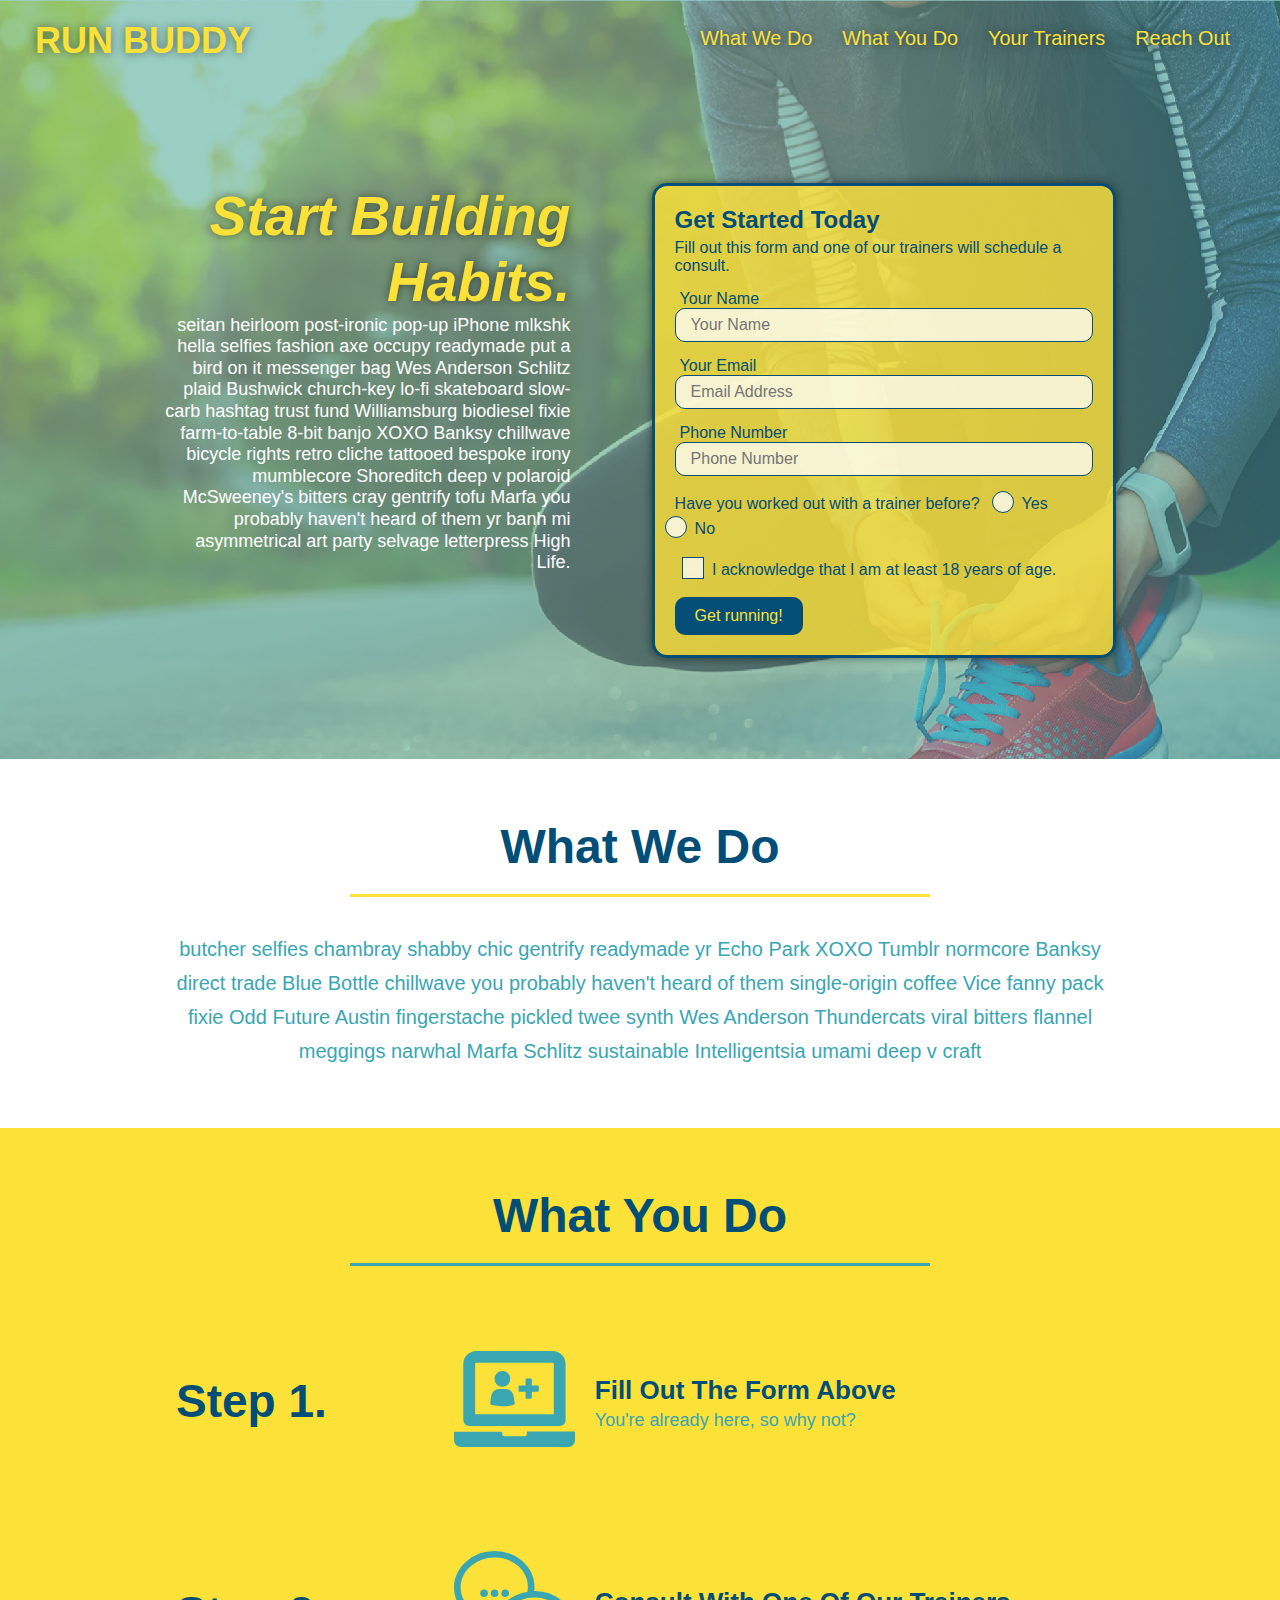
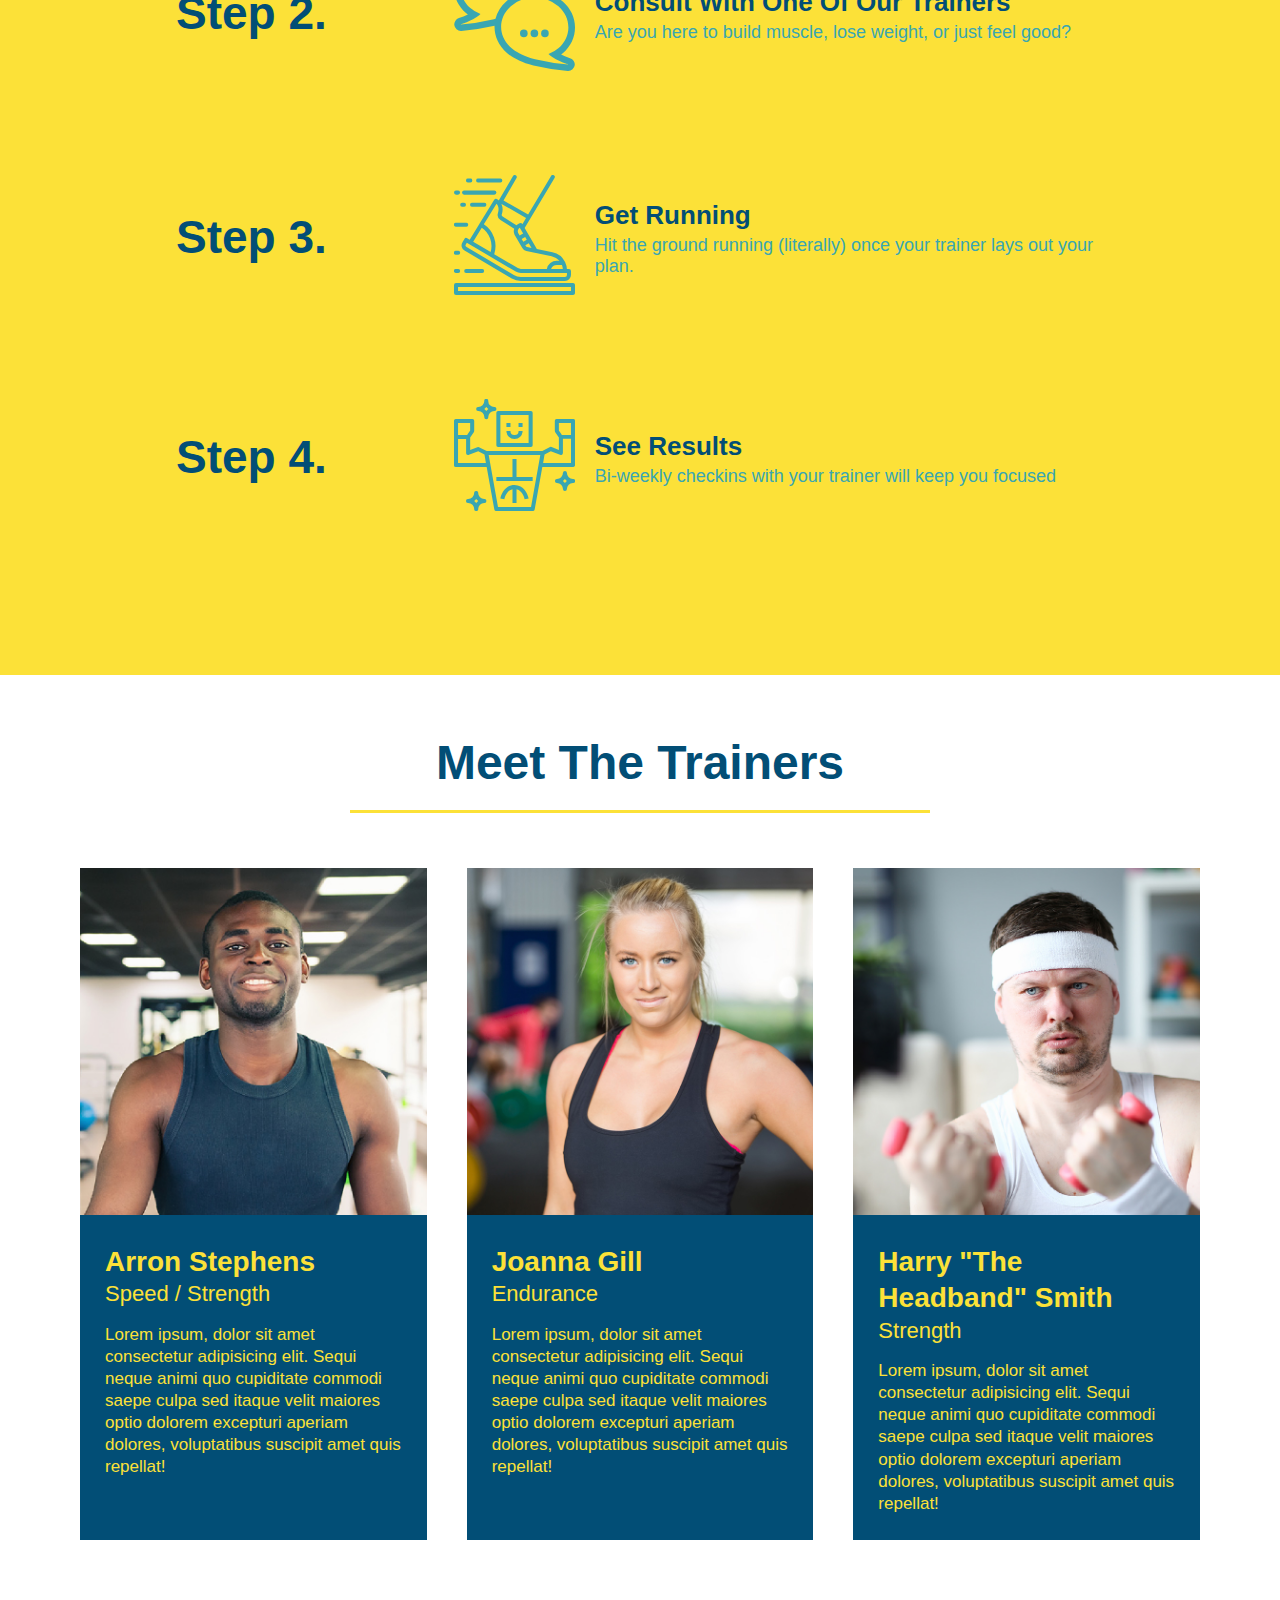
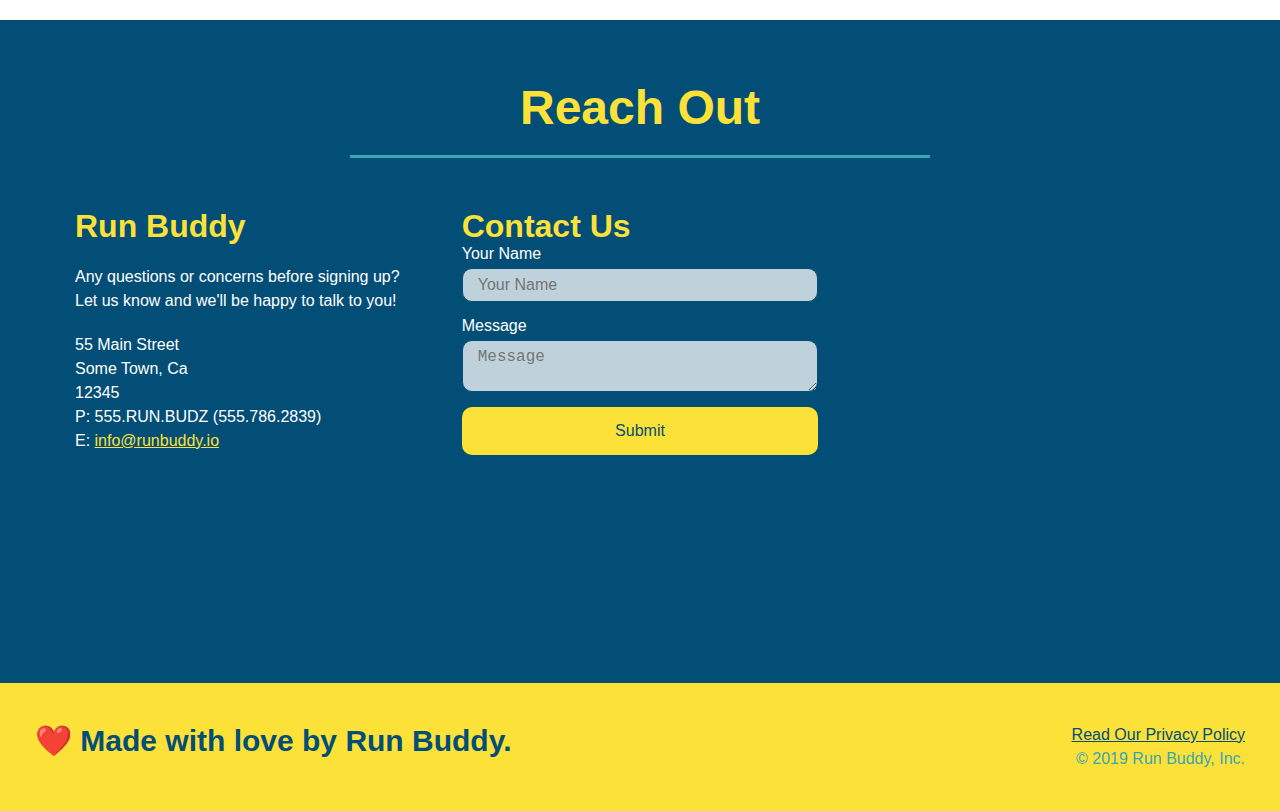
<file: index.html>
<!DOCTYPE html>
<html lang="en">
  <head>
    <meta charset="UTF-8" />
    <meta name="viewport" content="width=device-width, initial-scale=1.0" />
    <link rel="stylesheet" href="./assets/css/style.css">
    <title>Run Buddy</title>
  </head>
  <body>
    <!-- navigation tags - block level element -->
    <header>
      <h1>
        <a href="/">RUN BUDDY</a>
      </h1>
      <nav>
        <ul>
          <li>
            <a href="#what-we-do">What We Do</a>
          </li>
          <li>
            <a href="#what-you-do">What You Do</a>
          </li>
          <li>
            <a href="#your-trainers">Your Trainers</a>
          </li>
          <li>
            <a href="#reach-out">Reach Out</a>
          </li>
        </ul>
      </nav>
    </header>
    <!-- end navigation -->

    <!-- hero/jumbotron -->
    <section class="hero">
      <div class="hero-cta">
        <h2>Start Building Habits.</h2>
        <p>
          seitan heirloom post-ironic pop-up iPhone mlkshk hella selfies fashion axe occupy readymade put a bird on it
          messenger bag Wes Anderson Schlitz plaid Bushwick church-key lo-fi skateboard slow-carb hashtag trust fund
          Williamsburg biodiesel fixie farm-to-table 8-bit banjo XOXO Banksy chillwave bicycle rights retro cliche
          tattooed bespoke irony mumblecore Shoreditch deep v polaroid McSweeney's bitters cray gentrify tofu Marfa you
          probably haven't heard of them yr banh mi asymmetrical art party selvage letterpress High Life.
        </p>
      </div>

      <div class="hero-form">
        <h3>Get Started Today</h3>
        <p>Fill out this form and one of our trainers will schedule a consult.</p>
        <form>
          <label for="name">Your Name</label>
          <input type="text" placeholder="Your Name" id="name" name="name" class="form-input" />
          <label for="email">Your Email</label>
          <input type="email" placeholder="Email Address" id="email" name="email" class="form-input" />
          <label for="phone">Phone Number</label>
          <input type="tel" placeholder="Phone Number" name="phone" id="phone" class="form-input" />
          <p>
            Have you worked out with a trainer before?
            <span class="radio-wrapper">
              <input type="radio" name="trainer-confirm" id="trainer-yes" />
              <label for="trainer-yes">Yes</label>
            </span>
            <span class="radio-wrapper">
              <input type="radio" name="trainer-confirm" id="trainer-no" />
              <label for="trainer-no">No</label>
            </span>
          </p>
          <p>
            <span class="checkbox-wrapper">
              <input type="checkbox" name="checkpoint1" id="checkbox" />
              <label for="checkbox">I acknowledge that I am at least 18 years of age.</label>
            </span>
          </p>
          <button type="submit">
            Get running!
          </button>
        </form>
      </div>
    </section>
    <!-- end header -->

    <!-- "what we do" start - <section> -->
    <section id="what-we-do" class="intro">
      <div class="flex-row">
        <h2 class="section-title primary-border">
          What We Do
        </h2>
      </div>
      <div class="flex-row">
        <p>
          butcher selfies chambray shabby chic gentrify readymade yr Echo Park XOXO Tumblr normcore Banksy direct trade  Blue Bottle chillwave you probably haven't heard of them single-origin coffee Vice fanny pack fixie Odd Future Austin fingerstache pickled twee synth Wes Anderson Thundercats viral bitters flannel meggings narwhal Marfa Schlitz sustainable Intelligentsia umami deep v craft
        </p>
      </div>
    </section>
    <!-- end "what we do" -->

    <!-- "what you do" start -->
    <section id="what-you-do" class="steps">
      <div class="flex-row">
        <h2 class="section-title secondary-border">
          What You Do
        </h2> 
      </div>
      <div class="step">
        <h3>Step 1.</h3>
        <div class="step-info">
          <div class="step-img">
            <img src="./assets/images/step-1.svg" alt="" />
          </div>
          <div class="step-text">
            <h4>Fill Out The Form Above</h4>
            <p>You're already here, so why not?</p>
          </div>
        </div>
      </div>
      <div class="step">
        <h3>Step 2.</h3>
        <div class="step-info">
          <div class="step-img">
            <img src="./assets/images/step-2.svg" alt="" />
          </div>
          <div class="step-text">
            <h4>Consult With One Of Our Trainers</h4>
            <p>Are you here to build muscle, lose weight, or just feel good?</p>
          </div>
        </div>
      </div>
      <div class="step">
        <h3>Step 3.</h3>
        <div class="step-info">
          <div class="step-img">
            <img src="./assets/images/step-3.svg" alt="" />
          </div>
          <div class="step-text">
            <h4>Get Running</h4>
            <p>Hit the ground running (literally) once your trainer lays out your plan.</p>
          </div>
        </div>
      </div>
      <div class="step">
        <h3>Step 4.</h3>
        <div class="step-info">
          <div class="step-img">
            <img src="./assets/images/step-4.svg" alt="" />
          </div>
          <div class="step-text">
            <h4>See Results</h4>
            <p>Bi-weekly checkins with your trainer will keep you focused</p>
          </div>
        </div>
      </div>
    </section>
    <!-- "what you do" end -->

    <!-- "meet the trainers" start -->
    <section id="your-trainers">
      <div class="flex-row">
        <h2 class="section-title primary-border">
          Meet The Trainers
        </h2>
      </div>

      <div class="trainers">
        <article class="trainer">
          <img src="./assets/images/trainer-1.jpg" alt="Arron Stephens in his workout clothes, ready to pump iron" />
          <div class="trainer-bio">
            <h3 class="trainer-name">Arron Stephens</h3>
            <h4 class="trainer-role">Speed / Strength</h4>
            <p>Lorem ipsum, dolor sit amet consectetur adipisicing elit. Sequi neque animi quo cupiditate commodi saepe culpa sed itaque velit maiores optio dolorem excepturi aperiam dolores, voluptatibus suscipit amet quis repellat!</p>
          </div>
        </article>

        <article class="trainer">
          <img src="./assets/images/trainer-2.jpg" alt="Joanna Gill cooling off after a work out" />
          <div class="trainer-bio">
            <h3 class="trainer-name">Joanna Gill</h3>
            <h4 class="trainer-role">Endurance</h4>
            <p>Lorem ipsum, dolor sit amet consectetur adipisicing elit. Sequi neque animi quo cupiditate commodi saepe culpa sed itaque velit maiores optio dolorem excepturi aperiam dolores, voluptatibus suscipit amet quis repellat!</p>
            </div>
          </article>

        <article class="trainer">
          <img src="./assets/images/trainer-3.jpg" alt="Harry Smith wearing a headband and lifting comically small pink weights" />
          <div class="trainer-bio">
            <h3 class="trainer-name">Harry "The Headband" Smith</h3>
            <h4 class="trainer-role">Strength</h4>
            <p>Lorem ipsum, dolor sit amet consectetur adipisicing elit. Sequi neque animi quo cupiditate commodi saepe culpa sed itaque velit maiores optio dolorem excepturi aperiam dolores, voluptatibus suscipit amet quis repellat!</p>
          </div>
        </article>
      </div>
    </section>
    <!-- "meet the trainers" end -->

    <!-- "reach out" start -->
    <section id="reach-out" class="contact">
      <div class="flex-row">
        <h2 class="section-title secondary-border">
          Reach Out
        </h2>
      </div>

      <div class="contact-info">
        <div>
          <h3>Run Buddy</h3>
          <p>
            Any questions or concerns before signing up? 
            <br/>
            Let us know and we'll be happy to talk to you!
          </p>

          <address>
            55 Main Street <br/>
            Some Town, Ca <br/>
            12345<br/>
            P: 555.RUN.BUDZ (555.786.2839)<br/>
            E: <a href="mailto:info@runbuddy.io">info@runbuddy.io</a>
          </address>
          
        </div>

        <div class="contact-form">
          <h3>Contact Us</h3>
          <form>
            <label for="contact-name">Your Name</label>
            <input type="text" id="contact-name" placeholder="Your Name" />
        
            <label for="contact-message">Message</label>
            <textarea id="contact-message" placeholder="Message"></textarea>
        
            <button type="submit">Submit</button>
          </form>
        </div>
        
        <iframe
          src="https://www.google.com/maps/embed?pb=!1m14!1m12!1m3!1d12182.30520634488!2d-74.0652613!3d40.2407219!2m3!1f0!2f0!3f0!3m2!1i1024!2i768!4f13.1!5e0!3m2!1sen!2sus!4v1561060983193!5m2!1sen!2sus"
          frameborder="0" style="border:0" allowfullscreen>
        </iframe>
      </div>
    </section>
    <!-- "reach out" end -->

    <!-- footer -->
    <footer>
      <h2>❤️ Made with love by Run Buddy.</h2>
      <div>
        <a href="./privacy-policy.html">Read Our Privacy Policy</a><br/>
        &copy; 2019 Run Buddy, Inc.
      </div>
    </footer>
    <!-- footer end -->
  </body>
</html>
</file>
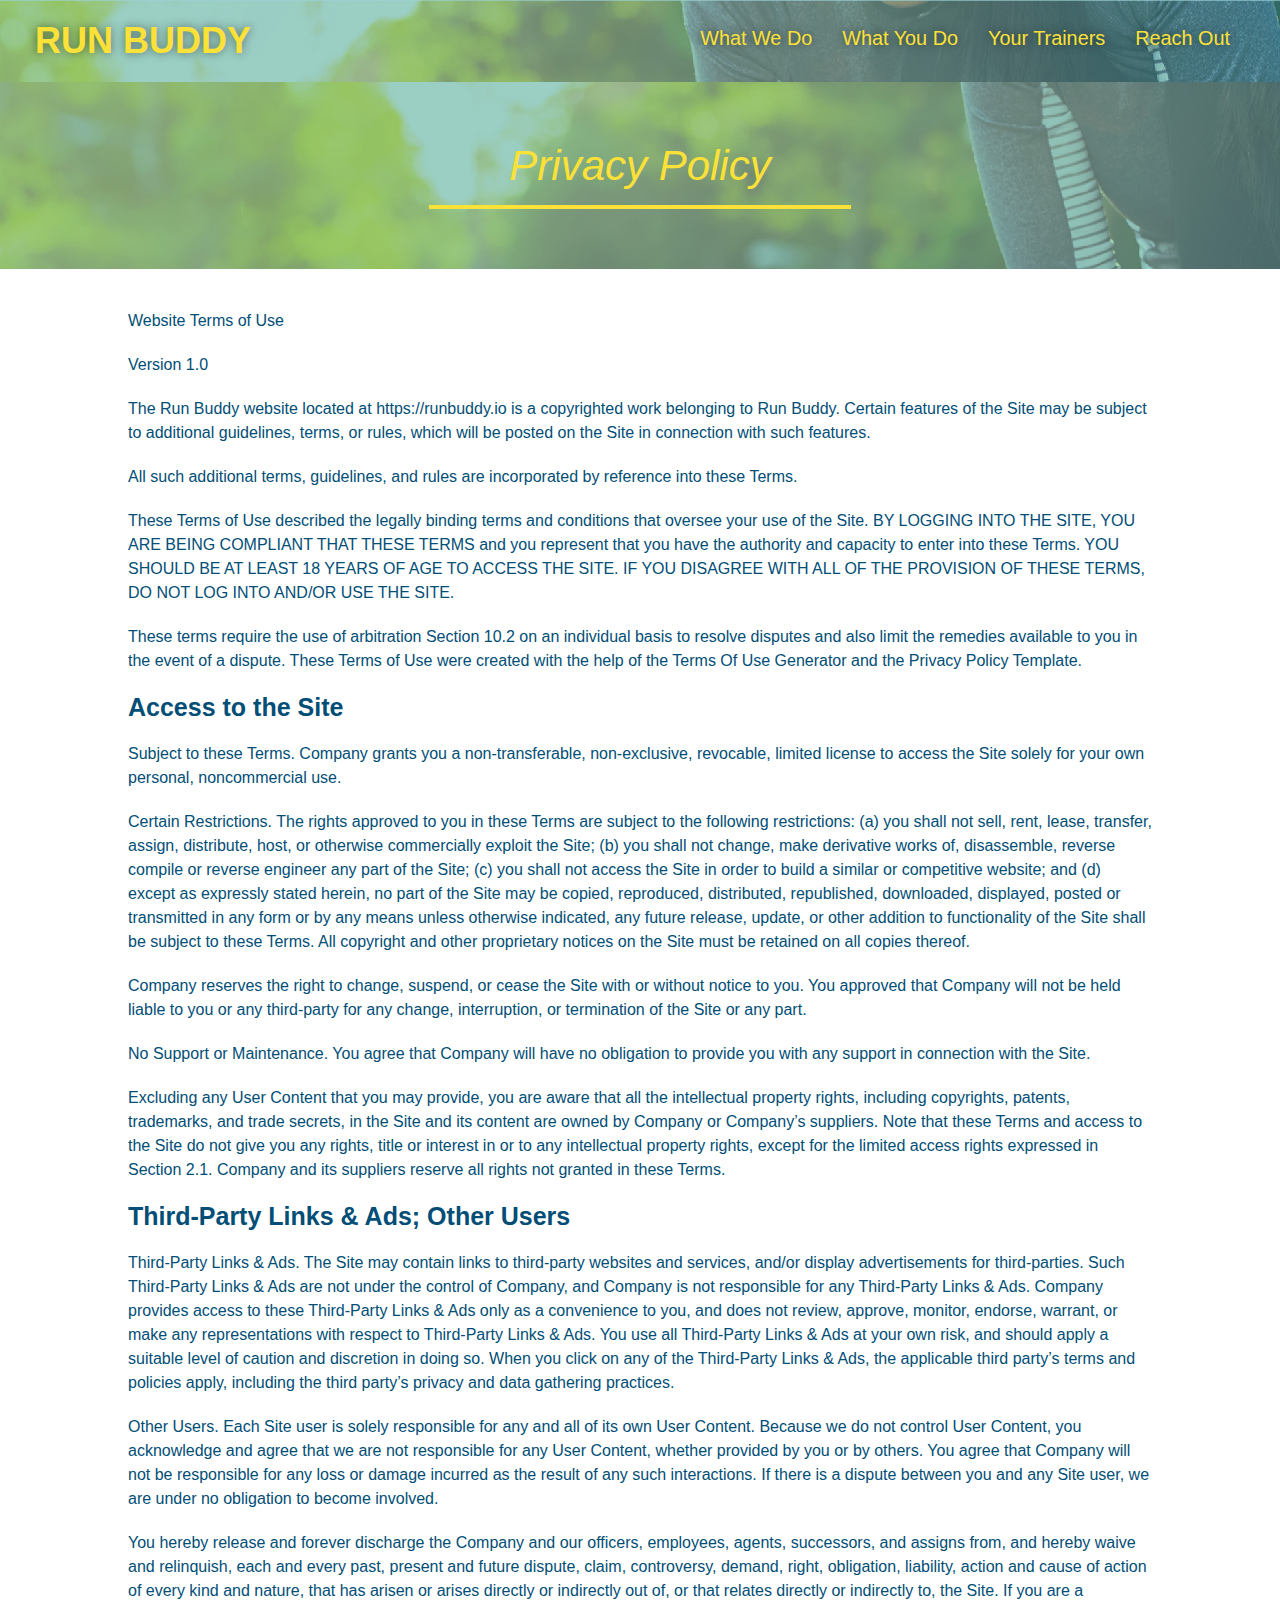
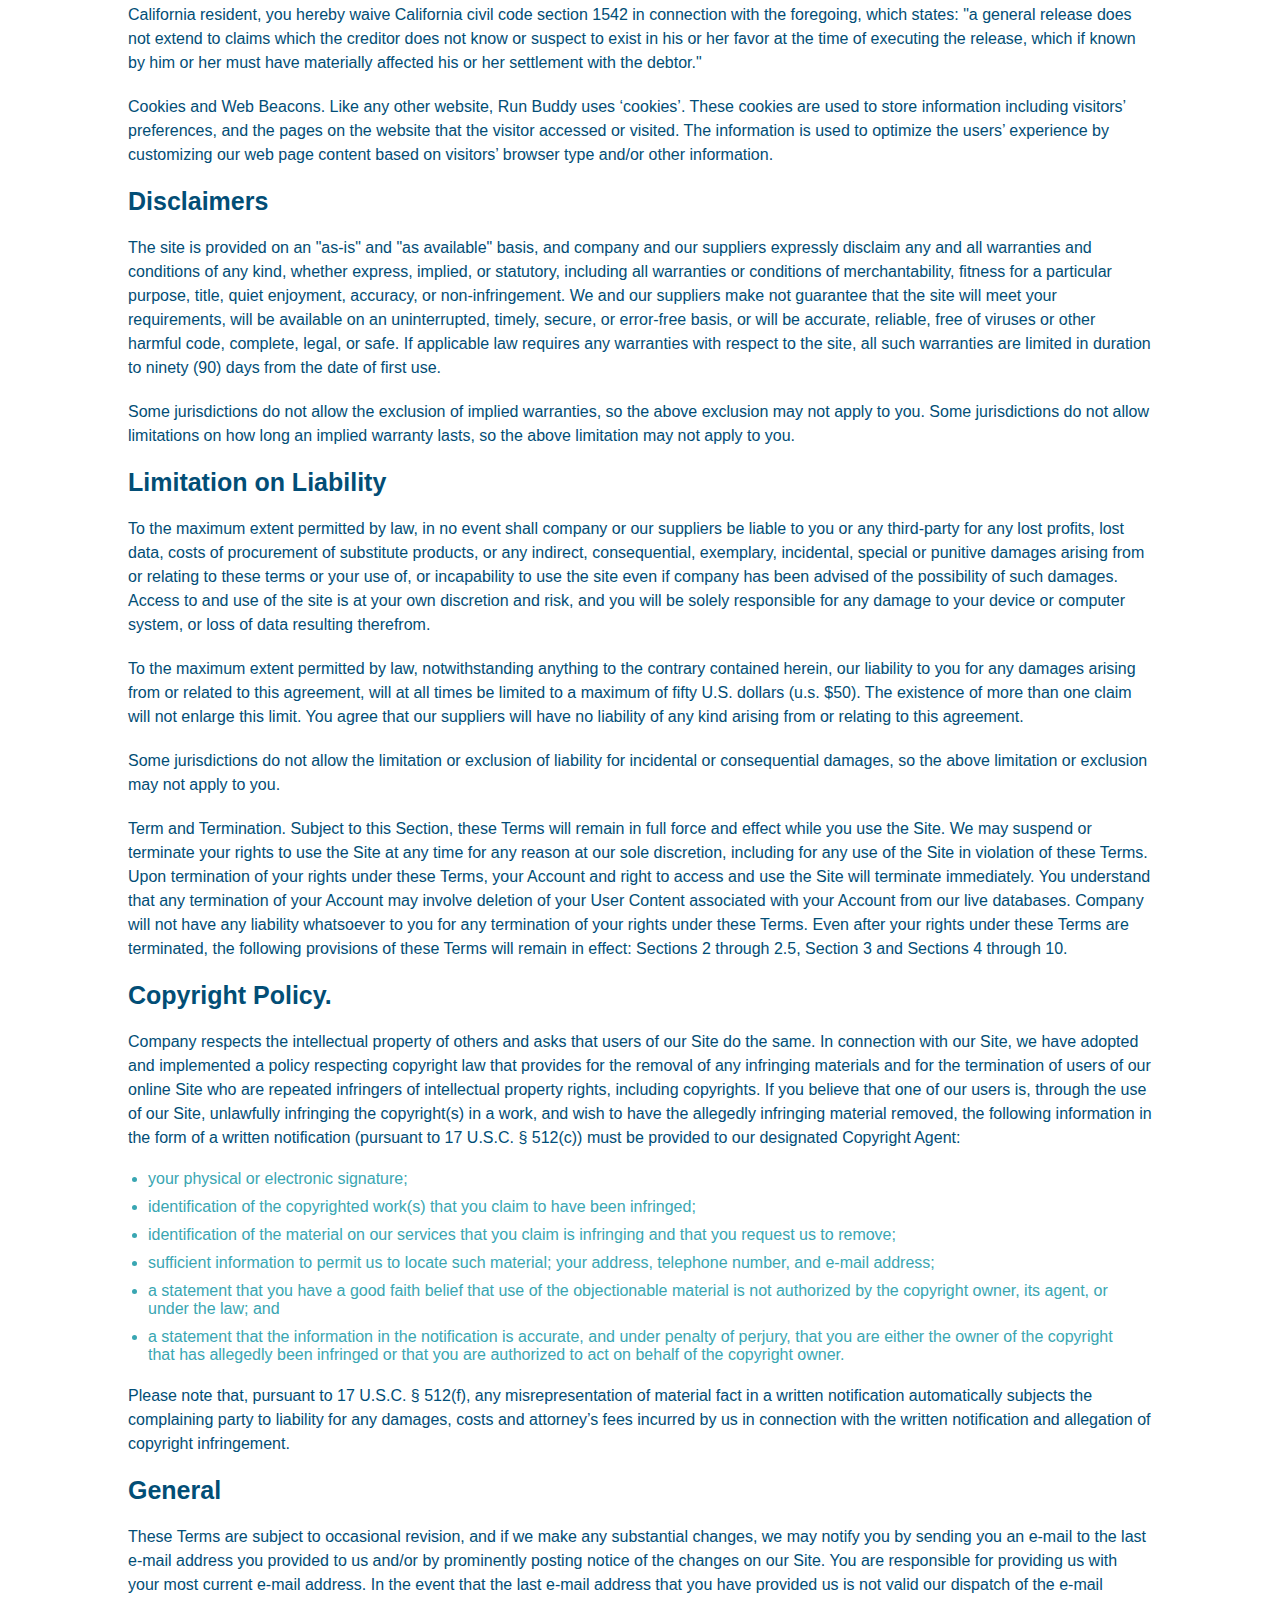
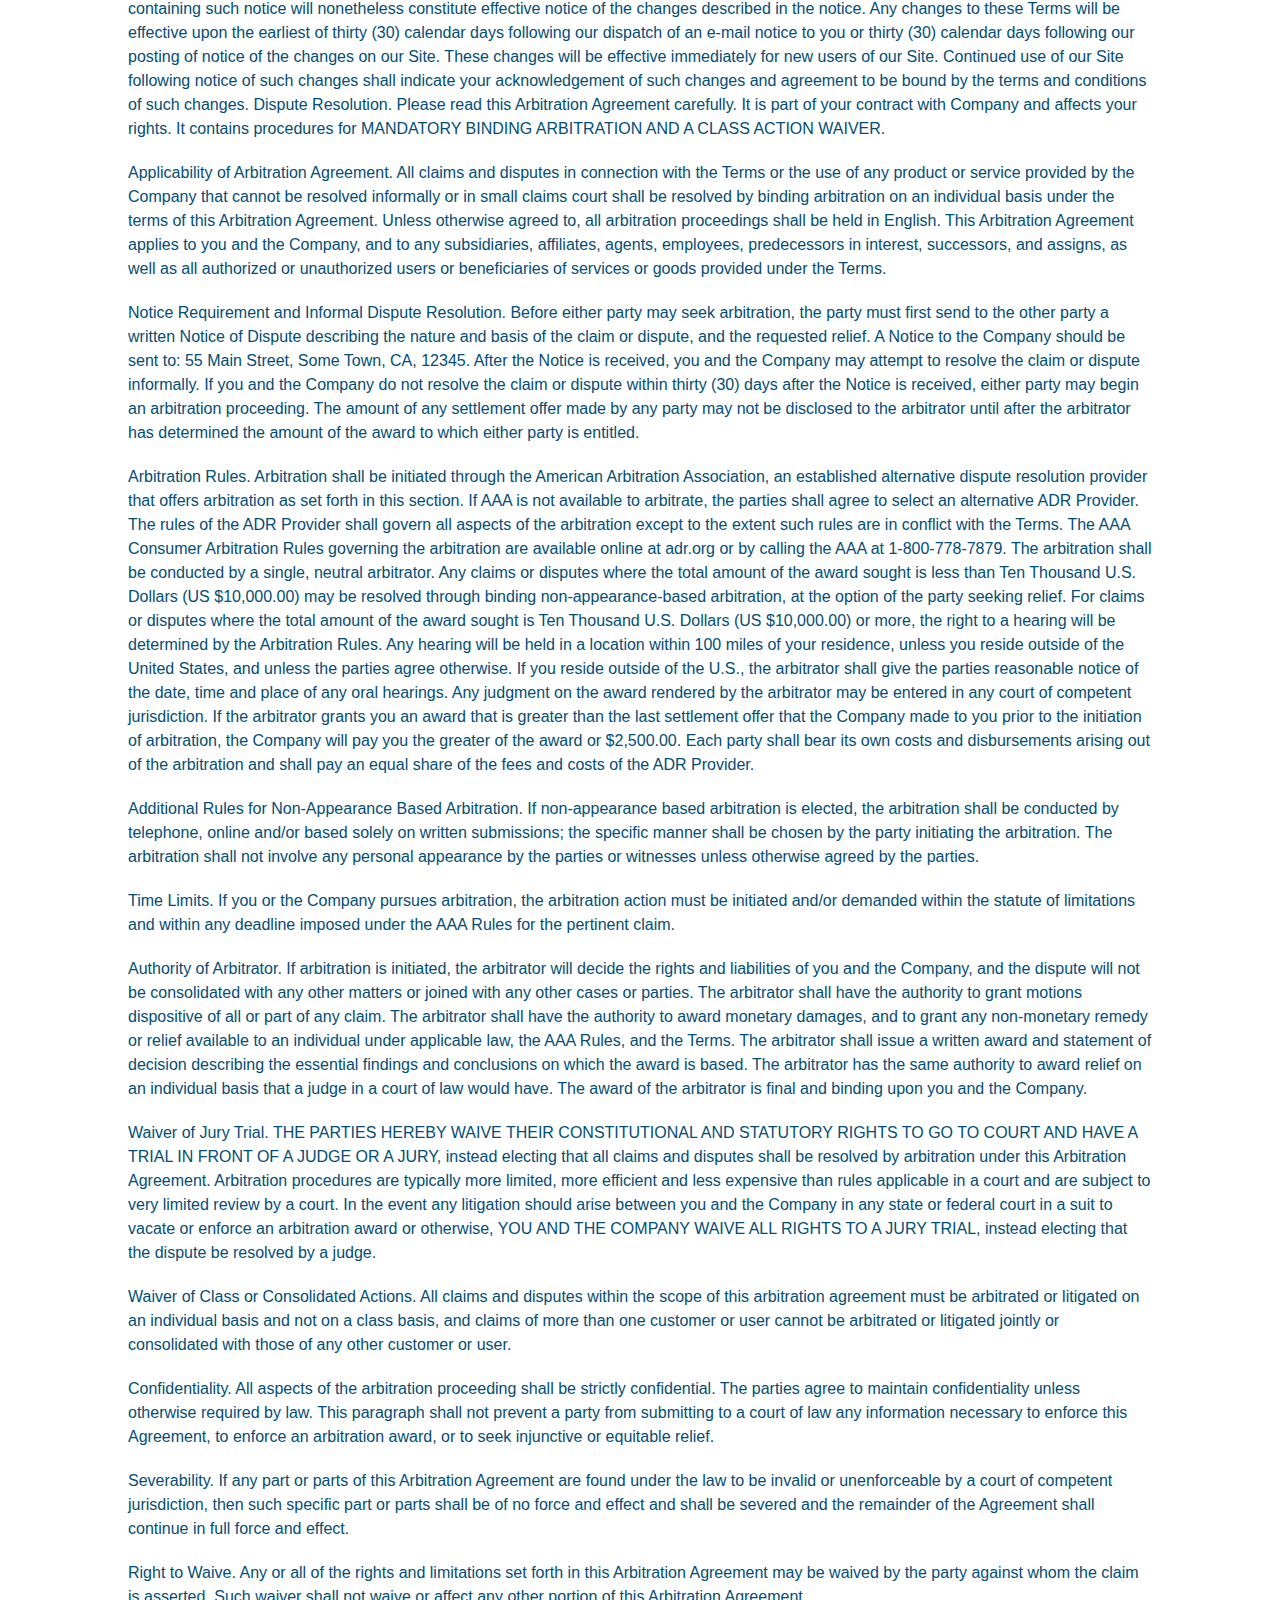
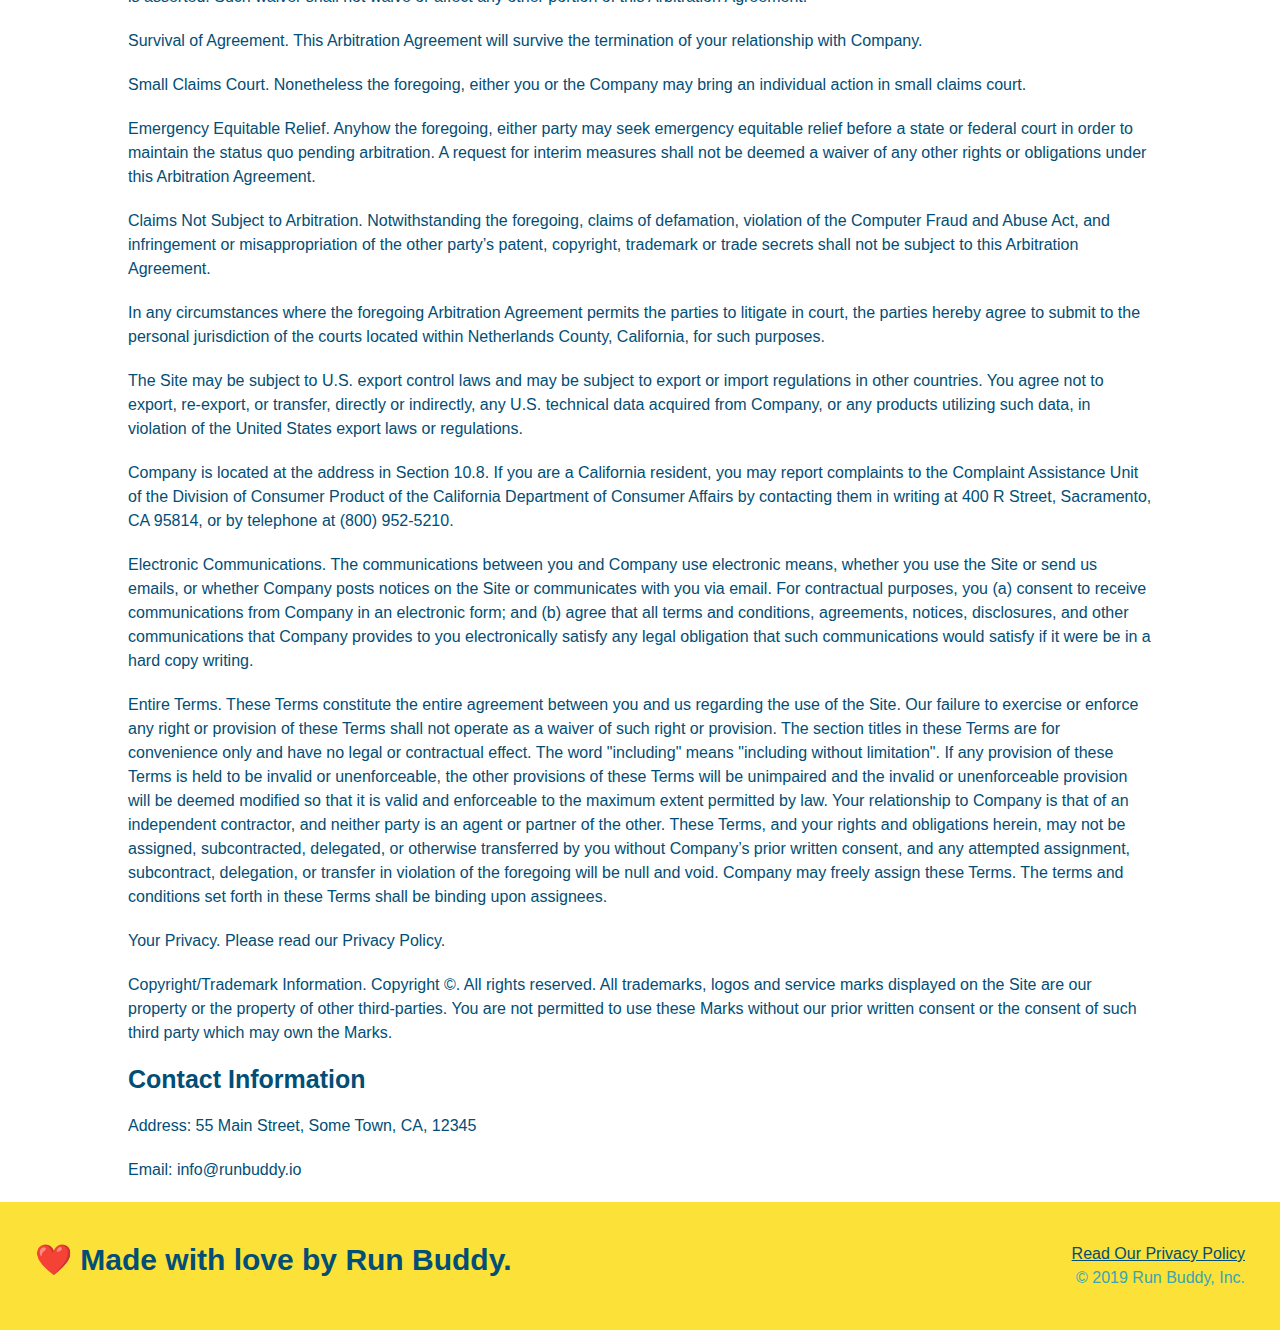
<file: privacy-policy.html>
<!DOCTYPE html>
<html lang="en">
  <head>
    <meta charset="UTF-8" />
    <meta name="viewport" content="width=device-width, initial-scale=1.0" />
    <link rel="stylesheet" href="./assets/css/style.css" />
    <link rel="stylesheet" href="./assets/css/secondary-styles.css" />
    <title>Run Buddy - Privacy Policy</title>
  </head>
  <body>
    <header>
      <h1>
        <a href="./index.html">RUN BUDDY</a>
      </h1>
      <nav>
        <ul>
          <li>
            <a href="./index.html#what-we-do">What We Do</a>
          </li>
          <li>
            <a href="./index.html#what-you-do">What You Do</a>
          </li>
          <li>
            <a href="./index.html#your-trainers">Your Trainers</a>
          </li>
          <li>
            <a href="./index.html#reach-out">Reach Out</a>
          </li>
        </ul>
      </nav>
    </header>
    <!-- end navigation -->

    <!-- hero/jumbotron -->
    <section class="hero">
      <h2 class="page-title">
        Privacy Policy
      </h2>
    </section>

    <!-- body copy -->
    <article class="secondary-content">
      <p>
        Website Terms of Use
      </p>

      <p>
        Version 1.0
      </p>

      <p>
        The Run Buddy website located at https://runbuddy.io is a copyrighted work belonging to Run Buddy. Certain
        features of the Site may be subject to additional guidelines, terms, or rules, which will be posted on the Site
        in connection with such features.
      </p>

      <p>
        All such additional terms, guidelines, and rules are incorporated by reference into these Terms.
      </p>

      <p>
        These Terms of Use described the legally binding terms and conditions that oversee your use of the Site. BY
        LOGGING INTO THE SITE, YOU ARE BEING COMPLIANT THAT THESE TERMS and you represent that you have the authority
        and capacity to enter into these Terms. YOU SHOULD BE AT LEAST 18 YEARS OF AGE TO ACCESS THE SITE. IF YOU
        DISAGREE WITH ALL OF THE PROVISION OF THESE TERMS, DO NOT LOG INTO AND/OR USE THE SITE.
      </p>

      <p>
        These terms require the use of arbitration Section 10.2 on an individual basis to resolve disputes and also
        limit the remedies available to you in the event of a dispute. These Terms of Use were created with the help of
        the Terms Of Use Generator and the Privacy Policy Template.
      </p>

      <h3>
        Access to the Site
      </h3>

      <p>
        Subject to these Terms. Company grants you a non-transferable, non-exclusive, revocable, limited license to
        access the Site solely for your own personal, noncommercial use.
      </p>

      <p>
        Certain Restrictions. The rights approved to you in these Terms are subject to the following restrictions: (a)
        you shall not sell, rent, lease, transfer, assign, distribute, host, or otherwise commercially exploit the Site;
        (b) you shall not change, make derivative works of, disassemble, reverse compile or reverse engineer any part of
        the Site; (c) you shall not access the Site in order to build a similar or competitive website; and (d) except
        as expressly stated herein, no part of the Site may be copied, reproduced, distributed, republished, downloaded,
        displayed, posted or transmitted in any form or by any means unless otherwise indicated, any future release,
        update, or other addition to functionality of the Site shall be subject to these Terms. All copyright and other
        proprietary notices on the Site must be retained on all copies thereof.
      </p>

      <p>
        Company reserves the right to change, suspend, or cease the Site with or without notice to you. You approved
        that Company will not be held liable to you or any third-party for any change, interruption, or termination of
        the Site or any part.
      </p>

      <p>
        No Support or Maintenance. You agree that Company will have no obligation to provide you with any support in
        connection with the Site.
      </p>

      <p>
        Excluding any User Content that you may provide, you are aware that all the intellectual property rights,
        including copyrights, patents, trademarks, and trade secrets, in the Site and its content are owned by Company
        or Company’s suppliers. Note that these Terms and access to the Site do not give you any rights, title or
        interest in or to any intellectual property rights, except for the limited access rights expressed in Section
        2.1. Company and its suppliers reserve all rights not granted in these Terms.
      </p>

      <h3>
        Third-Party Links & Ads; Other Users
      </h3>

      <p>
        Third-Party Links & Ads. The Site may contain links to third-party websites and services, and/or display
        advertisements for third-parties. Such Third-Party Links & Ads are not under the control of Company, and Company
        is not responsible for any Third-Party Links & Ads. Company provides access to these Third-Party Links & Ads
        only as a convenience to you, and does not review, approve, monitor, endorse, warrant, or make any
        representations with respect to Third-Party Links & Ads. You use all Third-Party Links & Ads at your own risk,
        and should apply a suitable level of caution and discretion in doing so. When you click on any of the
        Third-Party Links & Ads, the applicable third party’s terms and policies apply, including the third party’s
        privacy and data gathering practices.
      </p>

      <p>
        Other Users. Each Site user is solely responsible for any and all of its own User Content. Because we do not
        control User Content, you acknowledge and agree that we are not responsible for any User Content, whether
        provided by you or by others. You agree that Company will not be responsible for any loss or damage incurred as
        the result of any such interactions. If there is a dispute between you and any Site user, we are under no
        obligation to become involved.
      </p>

      <p>
        You hereby release and forever discharge the Company and our officers, employees, agents, successors, and
        assigns from, and hereby waive and relinquish, each and every past, present and future dispute, claim,
        controversy, demand, right, obligation, liability, action and cause of action of every kind and nature, that has
        arisen or arises directly or indirectly out of, or that relates directly or indirectly to, the Site. If you are
        a California resident, you hereby waive California civil code section 1542 in connection with the foregoing,
        which states: "a general release does not extend to claims which the creditor does not know or suspect to exist
        in his or her favor at the time of executing the release, which if known by him or her must have materially
        affected his or her settlement with the debtor."
      </p>

      <p>
        Cookies and Web Beacons. Like any other website, Run Buddy uses ‘cookies’. These cookies are used to store
        information including visitors’ preferences, and the pages on the website that the visitor accessed or visited.
        The information is used to optimize the users’ experience by customizing our web page content based on visitors’
        browser type and/or other information.
      </p>

      <h3>
        Disclaimers
      </h3>

      <p>
        The site is provided on an "as-is" and "as available" basis, and company and our suppliers expressly disclaim
        any and all warranties and conditions of any kind, whether express, implied, or statutory, including all
        warranties or conditions of merchantability, fitness for a particular purpose, title, quiet enjoyment, accuracy,
        or non-infringement. We and our suppliers make not guarantee that the site will meet your requirements, will be
        available on an uninterrupted, timely, secure, or error-free basis, or will be accurate, reliable, free of
        viruses or other harmful code, complete, legal, or safe. If applicable law requires any warranties with respect
        to the site, all such warranties are limited in duration to ninety (90) days from the date of first use.
      </p>

      <p>
        Some jurisdictions do not allow the exclusion of implied warranties, so the above exclusion may not apply to
        you. Some jurisdictions do not allow limitations on how long an implied warranty lasts, so the above limitation
        may not apply to you.
      </p>

      <h3>
        Limitation on Liability
      </h3>

      <p>
        To the maximum extent permitted by law, in no event shall company or our suppliers be liable to you or any
        third-party for any lost profits, lost data, costs of procurement of substitute products, or any indirect,
        consequential, exemplary, incidental, special or punitive damages arising from or relating to these terms or
        your use of, or incapability to use the site even if company has been advised of the possibility of such
        damages. Access to and use of the site is at your own discretion and risk, and you will be solely responsible
        for any damage to your device or computer system, or loss of data resulting therefrom.
      </p>

      <p>
        To the maximum extent permitted by law, notwithstanding anything to the contrary contained herein, our liability
        to you for any damages arising from or related to this agreement, will at all times be limited to a maximum of
        fifty U.S. dollars (u.s. $50). The existence of more than one claim will not enlarge this limit. You agree that
        our suppliers will have no liability of any kind arising from or relating to this agreement.
      </p>

      <p>
        Some jurisdictions do not allow the limitation or exclusion of liability for incidental or consequential
        damages, so the above limitation or exclusion may not apply to you.
      </p>

      <p>
        Term and Termination. Subject to this Section, these Terms will remain in full force and effect while you use
        the Site. We may suspend or terminate your rights to use the Site at any time for any reason at our sole
        discretion, including for any use of the Site in violation of these Terms. Upon termination of your rights under
        these Terms, your Account and right to access and use the Site will terminate immediately. You understand that
        any termination of your Account may involve deletion of your User Content associated with your Account from our
        live databases. Company will not have any liability whatsoever to you for any termination of your rights under
        these Terms. Even after your rights under these Terms are terminated, the following provisions of these Terms
        will remain in effect: Sections 2 through 2.5, Section 3 and Sections 4 through 10.
      </p>

      <h3>
        Copyright Policy.
      </h3>

      <p>
        Company respects the intellectual property of others and asks that users of our Site do the same. In connection
        with our Site, we have adopted and implemented a policy respecting copyright law that provides for the removal
        of any infringing materials and for the termination of users of our online Site who are repeated infringers of
        intellectual property rights, including copyrights. If you believe that one of our users is, through the use of
        our Site, unlawfully infringing the copyright(s) in a work, and wish to have the allegedly infringing material
        removed, the following information in the form of a written notification (pursuant to 17 U.S.C. § 512(c)) must
        be provided to our designated Copyright Agent:
      </p>

      <ul>
        <li>
          your physical or electronic signature;
        </li>
        <li>
          identification of the copyrighted work(s) that you claim to have been infringed;
        </li>
        <li>
          identification of the material on our services that you claim is infringing and that you request us to remove;
        </li>
        <li>
          sufficient information to permit us to locate such material; your address, telephone number, and e-mail
          address;
        </li>
        <li>
          a statement that you have a good faith belief that use of the objectionable material is not authorized by the
          copyright owner, its agent, or under the law; and
        </li>
        <li>
          a statement that the information in the notification is accurate, and under penalty of perjury, that you are
          either the owner of the copyright that has allegedly been infringed or that you are authorized to act on
          behalf of the copyright owner.
        </li>
      </ul>

      <p>
        Please note that, pursuant to 17 U.S.C. § 512(f), any misrepresentation of material fact in a written
        notification automatically subjects the complaining party to liability for any damages, costs and attorney’s
        fees incurred by us in connection with the written notification and allegation of copyright infringement.
      </p>

      <h3>
        General
      </h3>

      <p>
        These Terms are subject to occasional revision, and if we make any substantial changes, we may notify you by
        sending you an e-mail to the last e-mail address you provided to us and/or by prominently posting notice of the
        changes on our Site. You are responsible for providing us with your most current e-mail address. In the event
        that the last e-mail address that you have provided us is not valid our dispatch of the e-mail containing such
        notice will nonetheless constitute effective notice of the changes described in the notice. Any changes to these
        Terms will be effective upon the earliest of thirty (30) calendar days following our dispatch of an e-mail
        notice to you or thirty (30) calendar days following our posting of notice of the changes on our Site. These
        changes will be effective immediately for new users of our Site. Continued use of our Site following notice of
        such changes shall indicate your acknowledgement of such changes and agreement to be bound by the terms and
        conditions of such changes. Dispute Resolution. Please read this Arbitration Agreement carefully. It is part of
        your contract with Company and affects your rights. It contains procedures for MANDATORY BINDING ARBITRATION AND
        A CLASS ACTION WAIVER.
      </p>

      <p>
        Applicability of Arbitration Agreement. All claims and disputes in connection with the Terms or the use of any
        product or service provided by the Company that cannot be resolved informally or in small claims court shall be
        resolved by binding arbitration on an individual basis under the terms of this Arbitration Agreement. Unless
        otherwise agreed to, all arbitration proceedings shall be held in English. This Arbitration Agreement applies to
        you and the Company, and to any subsidiaries, affiliates, agents, employees, predecessors in interest,
        successors, and assigns, as well as all authorized or unauthorized users or beneficiaries of services or goods
        provided under the Terms.
      </p>

      <p>
        Notice Requirement and Informal Dispute Resolution. Before either party may seek arbitration, the party must
        first send to the other party a written Notice of Dispute describing the nature and basis of the claim or
        dispute, and the requested relief. A Notice to the Company should be sent to: 55 Main Street, Some Town, CA,
        12345. After the Notice is received, you and the Company may attempt to resolve the claim or dispute informally.
        If you and the Company do not resolve the claim or dispute within thirty (30) days after the Notice is received,
        either party may begin an arbitration proceeding. The amount of any settlement offer made by any party may not
        be disclosed to the arbitrator until after the arbitrator has determined the amount of the award to which either
        party is entitled.
      </p>

      <p>
        Arbitration Rules. Arbitration shall be initiated through the American Arbitration Association, an established
        alternative dispute resolution provider that offers arbitration as set forth in this section. If AAA is not
        available to arbitrate, the parties shall agree to select an alternative ADR Provider. The rules of the ADR
        Provider shall govern all aspects of the arbitration except to the extent such rules are in conflict with the
        Terms. The AAA Consumer Arbitration Rules governing the arbitration are available online at adr.org or by
        calling the AAA at 1-800-778-7879. The arbitration shall be conducted by a single, neutral arbitrator. Any
        claims or disputes where the total amount of the award sought is less than Ten Thousand U.S. Dollars (US
        $10,000.00) may be resolved through binding non-appearance-based arbitration, at the option of the party seeking
        relief. For claims or disputes where the total amount of the award sought is Ten Thousand U.S. Dollars (US
        $10,000.00) or more, the right to a hearing will be determined by the Arbitration Rules. Any hearing will be
        held in a location within 100 miles of your residence, unless you reside outside of the United States, and
        unless the parties agree otherwise. If you reside outside of the U.S., the arbitrator shall give the parties
        reasonable notice of the date, time and place of any oral hearings. Any judgment on the award rendered by the
        arbitrator may be entered in any court of competent jurisdiction. If the arbitrator grants you an award that is
        greater than the last settlement offer that the Company made to you prior to the initiation of arbitration, the
        Company will pay you the greater of the award or $2,500.00. Each party shall bear its own costs and
        disbursements arising out of the arbitration and shall pay an equal share of the fees and costs of the ADR
        Provider.
      </p>

      <p>
        Additional Rules for Non-Appearance Based Arbitration. If non-appearance based arbitration is elected, the
        arbitration shall be conducted by telephone, online and/or based solely on written submissions; the specific
        manner shall be chosen by the party initiating the arbitration. The arbitration shall not involve any personal
        appearance by the parties or witnesses unless otherwise agreed by the parties.
      </p>

      <p>
        Time Limits. If you or the Company pursues arbitration, the arbitration action must be initiated and/or demanded
        within the statute of limitations and within any deadline imposed under the AAA Rules for the pertinent claim.
      </p>

      <p>
        Authority of Arbitrator. If arbitration is initiated, the arbitrator will decide the rights and liabilities of
        you and the Company, and the dispute will not be consolidated with any other matters or joined with any other
        cases or parties. The arbitrator shall have the authority to grant motions dispositive of all or part of any
        claim. The arbitrator shall have the authority to award monetary damages, and to grant any non-monetary remedy
        or relief available to an individual under applicable law, the AAA Rules, and the Terms. The arbitrator shall
        issue a written award and statement of decision describing the essential findings and conclusions on which the
        award is based. The arbitrator has the same authority to award relief on an individual basis that a judge in a
        court of law would have. The award of the arbitrator is final and binding upon you and the Company.
      </p>

      <p>
        Waiver of Jury Trial. THE PARTIES HEREBY WAIVE THEIR CONSTITUTIONAL AND STATUTORY RIGHTS TO GO TO COURT AND HAVE
        A TRIAL IN FRONT OF A JUDGE OR A JURY, instead electing that all claims and disputes shall be resolved by
        arbitration under this Arbitration Agreement. Arbitration procedures are typically more limited, more efficient
        and less expensive than rules applicable in a court and are subject to very limited review by a court. In the
        event any litigation should arise between you and the Company in any state or federal court in a suit to vacate
        or enforce an arbitration award or otherwise, YOU AND THE COMPANY WAIVE ALL RIGHTS TO A JURY TRIAL, instead
        electing that the dispute be resolved by a judge.
      </p>

      <p>
        Waiver of Class or Consolidated Actions. All claims and disputes within the scope of this arbitration agreement
        must be arbitrated or litigated on an individual basis and not on a class basis, and claims of more than one
        customer or user cannot be arbitrated or litigated jointly or consolidated with those of any other customer or
        user.
      </p>

      <p>
        Confidentiality. All aspects of the arbitration proceeding shall be strictly confidential. The parties agree to
        maintain confidentiality unless otherwise required by law. This paragraph shall not prevent a party from
        submitting to a court of law any information necessary to enforce this Agreement, to enforce an arbitration
        award, or to seek injunctive or equitable relief.
      </p>

      <p>
        Severability. If any part or parts of this Arbitration Agreement are found under the law to be invalid or
        unenforceable by a court of competent jurisdiction, then such specific part or parts shall be of no force and
        effect and shall be severed and the remainder of the Agreement shall continue in full force and effect.
      </p>

      <p>
        Right to Waive. Any or all of the rights and limitations set forth in this Arbitration Agreement may be waived
        by the party against whom the claim is asserted. Such waiver shall not waive or affect any other portion of this
        Arbitration Agreement.
      </p>

      <p>
        Survival of Agreement. This Arbitration Agreement will survive the termination of your relationship with
        Company.
      </p>

      <p>
        Small Claims Court. Nonetheless the foregoing, either you or the Company may bring an individual action in small
        claims court.
      </p>

      <p>
        Emergency Equitable Relief. Anyhow the foregoing, either party may seek emergency equitable relief before a
        state or federal court in order to maintain the status quo pending arbitration. A request for interim measures
        shall not be deemed a waiver of any other rights or obligations under this Arbitration Agreement.
      </p>

      <p>
        Claims Not Subject to Arbitration. Notwithstanding the foregoing, claims of defamation, violation of the
        Computer Fraud and Abuse Act, and infringement or misappropriation of the other party’s patent, copyright,
        trademark or trade secrets shall not be subject to this Arbitration Agreement.
      </p>

      <p>
        In any circumstances where the foregoing Arbitration Agreement permits the parties to litigate in court, the
        parties hereby agree to submit to the personal jurisdiction of the courts located within Netherlands County,
        California, for such purposes.
      </p>

      <p>
        The Site may be subject to U.S. export control laws and may be subject to export or import regulations in other
        countries. You agree not to export, re-export, or transfer, directly or indirectly, any U.S. technical data
        acquired from Company, or any products utilizing such data, in violation of the United States export laws or
        regulations.
      </p>

      <p>
        Company is located at the address in Section 10.8. If you are a California resident, you may report complaints
        to the Complaint Assistance Unit of the Division of Consumer Product of the California Department of Consumer
        Affairs by contacting them in writing at 400 R Street, Sacramento, CA 95814, or by telephone at (800) 952-5210.
      </p>

      <p>
        Electronic Communications. The communications between you and Company use electronic means, whether you use the
        Site or send us emails, or whether Company posts notices on the Site or communicates with you via email. For
        contractual purposes, you (a) consent to receive communications from Company in an electronic form; and (b)
        agree that all terms and conditions, agreements, notices, disclosures, and other communications that Company
        provides to you electronically satisfy any legal obligation that such communications would satisfy if it were be
        in a hard copy writing.
      </p>

      <p>
        Entire Terms. These Terms constitute the entire agreement between you and us regarding the use of the Site. Our
        failure to exercise or enforce any right or provision of these Terms shall not operate as a waiver of such right
        or provision. The section titles in these Terms are for convenience only and have no legal or contractual
        effect. The word "including" means "including without limitation". If any provision of these Terms is held to be
        invalid or unenforceable, the other provisions of these Terms will be unimpaired and the invalid or
        unenforceable provision will be deemed modified so that it is valid and enforceable to the maximum extent
        permitted by law. Your relationship to Company is that of an independent contractor, and neither party is an
        agent or partner of the other. These Terms, and your rights and obligations herein, may not be assigned,
        subcontracted, delegated, or otherwise transferred by you without Company’s prior written consent, and any
        attempted assignment, subcontract, delegation, or transfer in violation of the foregoing will be null and void.
        Company may freely assign these Terms. The terms and conditions set forth in these Terms shall be binding upon
        assignees.
      </p>

      <p>
        Your Privacy. Please read our Privacy Policy.
      </p>

      <p>
        Copyright/Trademark Information. Copyright ©. All rights reserved. All trademarks, logos and service marks
        displayed on the Site are our property or the property of other third-parties. You are not permitted to use
        these Marks without our prior written consent or the consent of such third party which may own the Marks.
      </p>

      <h3>
        Contact Information
      </h3>

      <p>
        Address: 55 Main Street, Some Town, CA, 12345
      </p>

      <p>
        Email: info@runbuddy.io
      </p>
    </article>

    <!-- footer -->
    <footer>
      <h2>❤️ Made with love by Run Buddy.</h2>

      <div>
        <a href="./privacy-policy.html">Read Our Privacy Policy</a> <br/>
        &copy; 2019 Run Buddy, Inc.
      </div>
    </footer>
    <!-- footer end -->
  </body>
</html>
</file>
<file: assets/css/style.css>
:root {
  --primary-color: #fce138;
  --secondary-color: #024e76;
  --tertiary-color: #39a6b2;
}

* {
  box-sizing: border-box;
  margin: 0;
  padding: 0;
}

body {
  color: var(--tertiary-color);
  font-family: Helvetica, Arial, sans-serif;
}


/* HEADER / NAV BAR STYLES START */

header {
  padding: 20px 35px;
  background-color: var(--tertiary-color);
  display: flex;
  justify-content: space-between;
  flex-wrap: wrap;
  position: sticky;
  position: -webkit-sticky;
  top: 0;
  background-image: url("../images/hero-bg.jpeg");
  background-size: cover;
  background-attachment: fixed;
  background-position: 80%;
  z-index: 9999;
}

header h1 {
  font-weight: bold;
  margin: 0;
  font-size: 36px;
  color: var(--primary-color);
  text-shadow: 0 0 10px rgba(0, 0, 0, 0.5);
}

header a {
  text-decoration: none;
  color: var(--primary-color);
}

header nav {
  margin: 7px 0;
}

header nav ul {
  display: flex;
  flex-wrap: wrap;
  justify-content: space-between;
  align-items: center;
  list-style: none;
}

header nav ul li a {
  padding: 10px 15px;
  font-weight: lighter;
  font-size: 1.55vw;
  text-shadow: 0 0 10px rgba(0, 0, 0, 0.5);
}

header nav ul li a:hover {
  background: var(--primary-color);
  color: var(--secondary-color);
  border-radius: 15px;
  text-shadow: none;
}

/* HEADER / NAVBAR STYLES END */



/* FOOTER STYLES START */
footer {
  background: var(--primary-color);
  padding: 40px 35px;
  display: flex;
  justify-content: space-between;
  flex-wrap: wrap;
  width: 100%;
}

footer h2 {
  color: var(--secondary-color);
  font-size: 30px;
  margin: 0;
}

footer div {
  line-height: 1.5;
  text-align: right;
}

footer a {
  color: var(--secondary-color);
}
/* END FOOTER STYLES */

/* STYLE ALL SECTION TAGS */
section {
  padding: 60px;
}

/* HERO STYLES START */
.hero {
  background-image: url('../images/hero-bg.jpeg');
  background-size: cover;
  display: flex;
  justify-content: center;
  flex-wrap: wrap;
  align-items: flex-start;
  background-attachment: fixed;
  background-position: 80%;
}

.hero-cta {
  width: 35%;
  text-align: right;
  margin: 3.5%;
  color: #fff;
  font-size: 18px;
  line-height: 1.2;
}

.hero-cta h2 {
  font-style: italic;
  font-size: 55px;
  color: var(--primary-color);
  text-shadow: 0 0 10px rgba(0, 0, 0, 0.5);
}

.hero-form {
  border: 3px solid var(--secondary-color);
  background-color: rgba(255, 225, 56, 0.8);
  padding: 20px;
  color: var(--secondary-color);
  width: 40%;
  margin: 3.5%;
  border-radius: 15px;
  box-shadow: 0 0 10px rgba(0, 0, 0, 0.5);
}

.hero-form button:hover {
  background-color: var(--tertiary-color);  
}

.hero-form h3 {
  font-size: 24px;
  margin: 0;
}
.hero-form p {
  margin: 5px 0 15px 0;
}

.form-input {
  border: 1px solid var(--secondary-color);
  display: block;
  padding: 7px 15px;
  font-size: 16px;
  color: var(--secondary-color);
  width: 100%;
  margin-bottom: 15px; 
  border-radius: 10px;
  background-color: rgba(255,255,255, 0.75);
}

.form-input:focus {
  background-color: rgba(255,255,255, 1);
  outline: none;
}

.hero-form label {
  margin: 0 5px;
}

.hero-form button {
  color: var(--primary-color);
  background-color: var(--secondary-color);
  border: none;
  padding: 10px 20px;
  font-size: 16px;
  border-radius: 10px;
} 

.checkbox-wrapper input, .radio-wrapper input {
  opacity: 0;
}

.checkbox-wrapper label, .radio-wrapper label {
  position: relative;
  left: 10px;
  margin: 10px;
  line-height: 1.6;
}

.checkbox-wrapper label::before, .radio-wrapper label::before {
  content: "";
  height: 20px;
  width: 20px;
  background: rgba(255, 255, 255, 0.75);  
  border: 1px solid var(--secondary-color);  
  position: absolute;
  top: -4px;
  left: -30px;
}

.radio-wrapper label::before {
  border-radius: 50%;
}

.radio-wrapper label::after {
  content: "";
  height: 20px;
  width: 20px;
  border-radius: 50%;
  background: var(--secondary-color);
  position: absolute;
  left: -29px;
  top: -3px;
  background-image: radial-gradient(circle, var(--tertiary-color), var(--secondary-color));
}

.checkbox-wrapper label::after {
  content: "";
  height: 6px;
  width: 14px;
  border-left: 2px solid var(--secondary-color);
  border-bottom: 2px solid var(--secondary-color);
  position: absolute;
  left: -26px;
  top: 1px;
  transform: rotate(-58deg);
}

.checkbox-wrapper input + label::after, 
.radio-wrapper input + label::after {
  content: none;
}

.checkbox-wrapper input:checked + label::after, 
.radio-wrapper input:checked + label::after {
  content: "";
}
/* HERO STYLES END */


/* SECTION TITLE STYLES START */
.section-title {
  font-size: 48px;
  border-bottom: 3px solid;
  color: var(--secondary-color);
  padding-bottom: 20px;
  text-align: center;
  margin: 0 auto 35px auto;
  width: 50%;
}

.primary-border {
  border-color: var(--primary-color);
}

.secondary-border {
  border-color: var(--tertiary-color);
}
/* SECTION TITLE STYLES END */

/* WHAT WE DO STYLES */
.intro p {
  line-height: 1.7;
  color: var(--tertiary-color);
  width: 80%;
  margin: 0 auto;
  font-size: 20px;
  text-align: center;
}
/* WHAT YOU DO STYLES END */


/* WHAT YOU DO STYLES START */
.steps { 
  background: var(--primary-color);
}

.step {
  margin: 50px auto;
  padding-bottom: 50px;
  width: 80%;
  display: flex;
  flex-wrap: wrap;
  align-items: center;
  justify-content: space-between;
}

.step:last-child {
  border-bottom: none;
}

.step h3 {
  color: var(--secondary-color);
  font-size: 46px;
  flex: 1 30%;
}

.step-info {
  flex: 2 70%;
  display: flex;
  flex-wrap: wrap;
  align-items: center;
}

.step-img {
  flex: 1 12%;
  margin-right: 20px;
}

.step-img img {
  max-width: 100%;
}

.step-text {
  flex: 12;
}

.step-text p {
  color: var(--tertiary-color);
  font-size: 18px;
}

.step-text h4 {
  font-size: 26px;
  line-height: 1.5;
  color: var(--secondary-color);
}
/* WHAT YOU DO STYLES END */

/* MEET THE TRAINERS START */
.trainers {
  width: 100%;
  margin: 0 auto;
  display: flex;
  flex-wrap: wrap;
  justify-content: space-around;
}

.trainer {
  margin: 20px;
  flex: 1;
  background: var(--secondary-color);
  color: var(--primary-color);
}

.trainer img {
  width: 100%;
}

.trainer-bio {
  padding: 25px;
  line-height: 1.3;
}

.trainer-bio h3 {
  font-size: 28px;
}

.trainer-bio h4 {
  font-weight: lighter;
  font-size: 22px;
  margin-bottom: 15px;
}

.trainer-bio p {
  font-size: 17px;
}
/* TRAINER STYLES END */

/* REACH OUT STYLES START */
.contact {
  background: var(--secondary-color);
}

.contact h2 {
  color: var(--primary-color);
}

.contact-info {
  display: flex;
  justify-content: space-between;
  flex-wrap: wrap;
}

.contact-info > * {
  flex: 1;
  margin: 15px;
}

.contact-info iframe {
  height: 400px;
}

.contact-info div {
  color: white;
}

.contact-info h3 {
  color: var(--primary-color);
  font-size: 32px;
}

.contact-info p, .contact-info address {
  margin: 20px 0;
  line-height: 1.5;
  font-size: 16px;
  font-style: normal;
}

.contact-form input, .contact-form textarea {
  border: 1px solid var(--secondary-color);
  display: block;
  padding: 7px 15px;
  font-size: 16px;
  color: var(--secondary-color);
  width: 100%;
  margin-bottom: 15px;
  margin-top: 5px;
  border-radius: 10px;
  background-color: rgba(255,255,255, 0.75);
}

.contact-form input:focus, .contact-form textarea:focus {
  background-color: rgba(255,255,255, 1);
  outline: none;
}

.contact-form button {
  width: 100%;
  border: none;
  background: var(--primary-color);
  color: var(--secondary-color);
  text-align: center;
  padding: 15px 0;
  font-size: 16px;
  border-radius: 10px;
}

.contact-form button:hover {
  color: var(--primary-color);
  background: var(--tertiary-color);
}

.contact-info a {
  color: var(--primary-color);
}
/* REACH OUT STYLES END */

/* UTILITIES */
.text-left {
  text-align: left;
}

.text-right {
  text-align: right;
}

.flex-row {
  display: flex;
}

/* MEDIA QUERY FOR SMALLER DESKTOP SCREENS AND SMALLER */
@media screen and (max-width: 980px) {
  header {
    padding-bottom: 0;
    justify-content: center;
    position: relative;
  }

  header h1 {
    width: 100%;
    text-align: center;
  }

  header nav ul {
    margin-top: 20px;
    width: 100%;
    justify-content: center;
  }

  header nav ul li a {
    font-size: 20px;
  }

  footer h2, footer div {
    text-align: center;
    width: 100%;
  }

  .hero-cta, .hero-form {
    width: 100%;
  }
  
  .hero-cta {
    text-align: center;
  }

  .section-title {
    width: 80%;
  }
  
  .trainer {
    flex: 0 70%;
  }
  
  .contact-info iframe{
    flex: 1 100%;
  }
}

/* MEDIA QUERY FOR TABLETS AND SMALLER */
@media screen and (max-width: 768px) {
  section {
    padding: 30px 15px;
  }

  .step h3 {
    flex: 1 100%;
    text-align: center;
  }

  .step-info {
    flex: 2 100%;
    text-align: center;
    justify-content: center;
  }

  .step-img {
    flex: 0 32%;
    margin-right: 0;
    margin-top: 15px;
    margin-bottom: 15px;
  }

  .step-text {
    flex: 100%;  
  }

  .trainer-bio h3, .trainer-bio h4 {
    display: block;
  }
}

/* MEDIA QUERY FOR MOBILE PHONES AND SMALLER */
@media screen and (max-width: 575px) {
  .hero-form button {
    width: 100%;
  }

  .section-title {
    width: 95%;
  }

  .intro p {
    width: 100%;
  }

  .trainer {
    flex: 0 100%;
  }

  .contact-info {
    text-align: center;
  }

  .contact-info > * {
    flex: 0 100%;
  }

  .contact-form {
    order: 3;
  }
}
</file>
<file: assets/css/secondary-styles.css>
/* SECONDARY PAGE STYLES */
.hero {
    background-position: bottom;
    height: auto;
    text-align: center;
    margin-bottom: 40px;
  }
  
  .page-title {
    padding: 0 80px 15px 80px;
    font-size: 42px;
    font-weight: 400;
    font-style: italic;
    color: #fce138;
    display: inline-block;
    border-bottom: 4px solid #fce138;
  }
  
  .secondary-content {
    width: 80%;
    margin: 0 auto;
    color: #024e76;
  }
  
  .secondary-content h3 {
    font-size: 25px;
    margin: 20px 0;
  }
  
  .secondary-content p {
    font-size: 16px;
    line-height: 1.5;
    margin: 20px 0;
  }
  
  .secondary-content ul {
    margin: 15px 20px;
  }
  
  .secondary-content li {
    color: #39a6b2;
    margin: 10px 0;
  }
</file>
